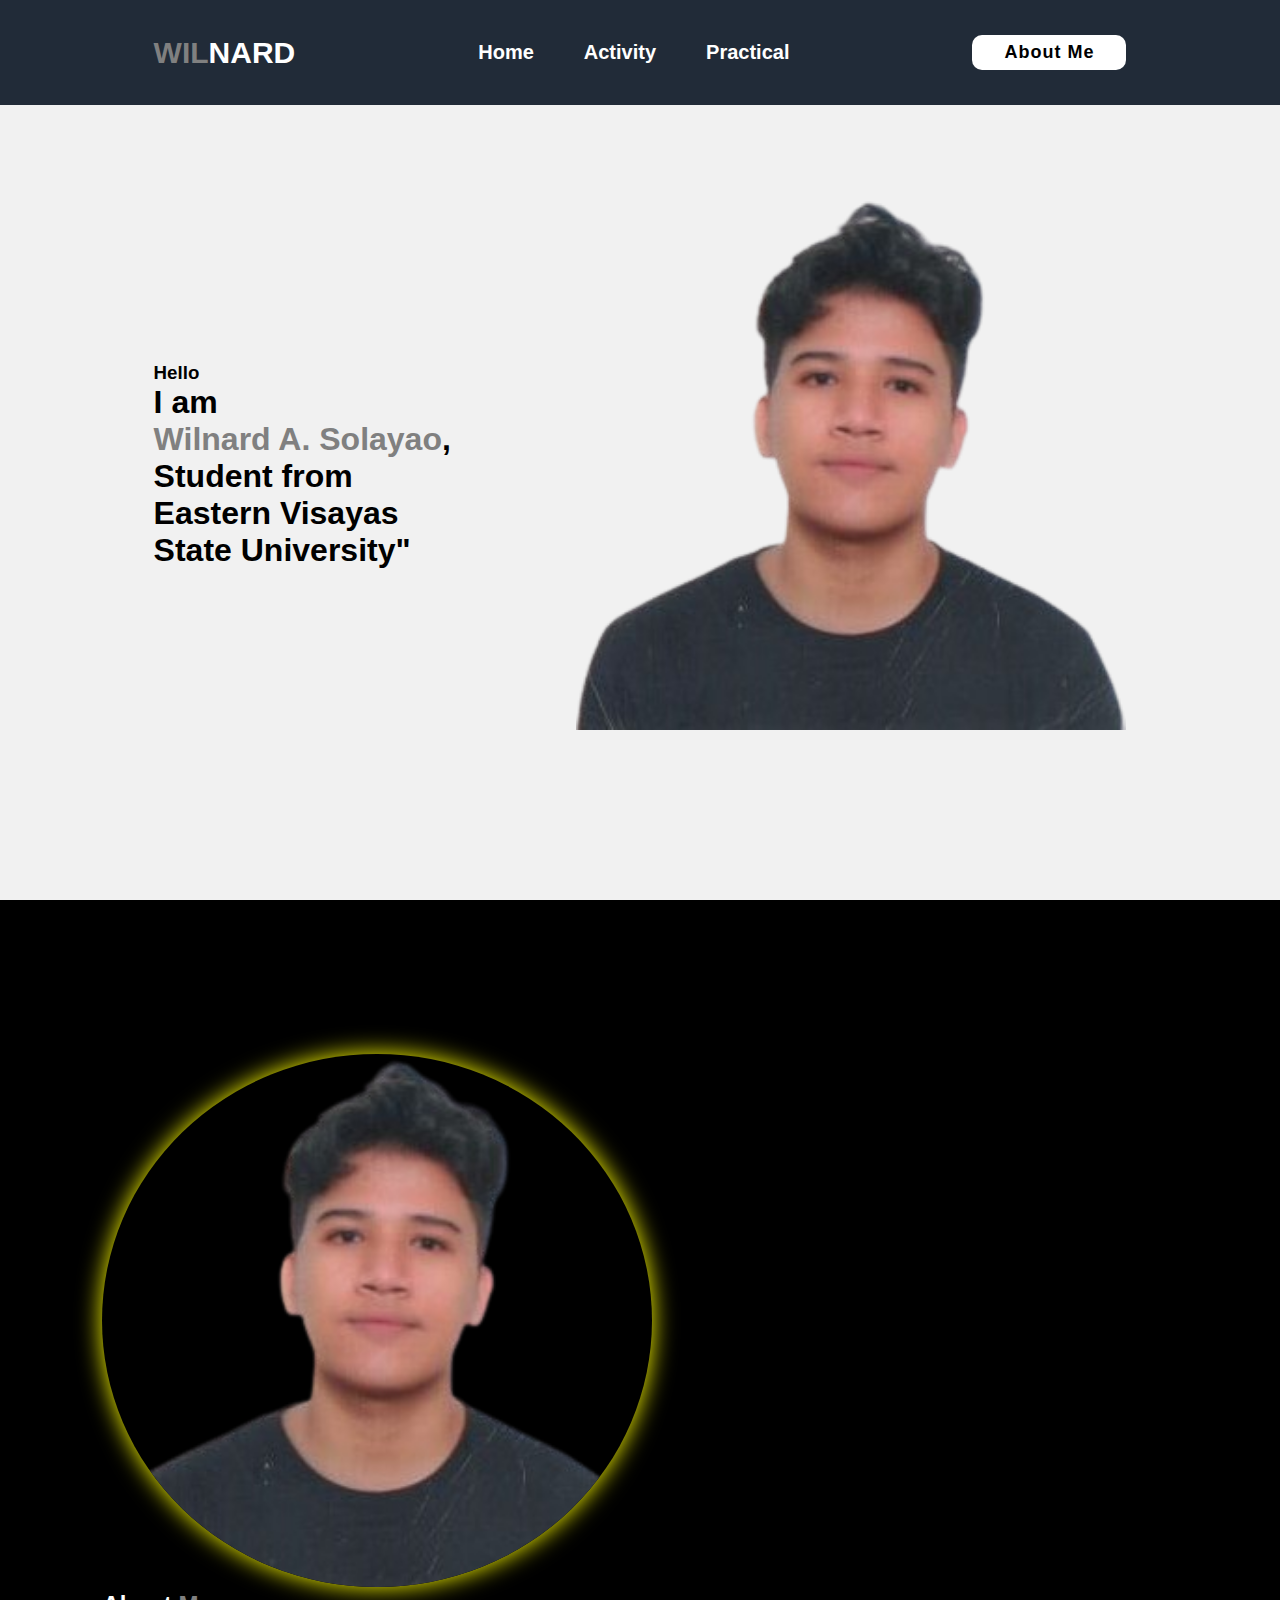
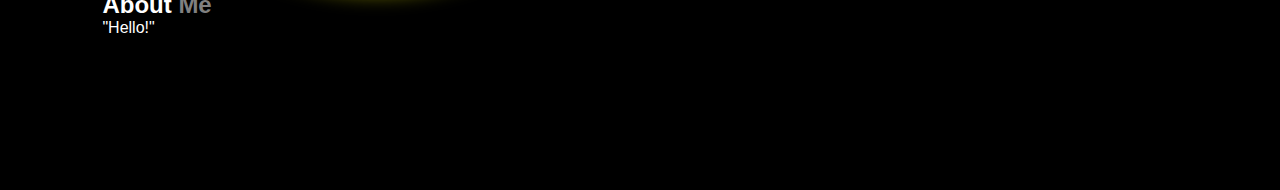
<file: index.html>
<!DOCTYPE html>
<html>
<head>
<link rel="stylesheet" type="text/css" href="style2.css">
<link rel="stylesheet" href="https://cdnjs.cloudflare.com/ajax/libs/font-awesome/6.5.2/css/all.min.css" integrity="sha512-SnH5WK+bZxgPHs44uWIX+LLJAJ9/2PkPKZ5QiAj6Ta86w+fsb2TkcmfRyVX3pBnMFcV7oQPJkl9QevSCWr3W6A==" crossorigin="anonymous" referrerpolicy="no-referrer" />

           <title> SOLAYAO </title>


</head>

</body>

<header class="header">

<a href="#" class="logo"><span>WIL</span>NARD</a>

<div class="navbar">

<ul>
  
<li><a href="#"> Home </a></li>
<li><a href="#"> Activity <i class="fas fa-caret-down"></i> </a>

  
<div class="dropdown-menu">
<ul>

<li><a href="Act1.html">Act1</a></li>
<li><a href="Act2.html">Act2</a></li>
<li><a href="Act3.html">Act3</a></li>
<li><a href="Tourist Destinations.html">Tourist Destinations</a></li>
<li><a href="Act4.html">Act4</a></li>
<li><a href="Act5.html">Act5</a></li>

</ul>
</div>
</li>
  
<li><a href="practical.html"> Practical </a></i>

</ul>   
</div>

<a href="#abawt" class="about"> About Me </a>
</header>

<section class="home">
<div class="home-content">


<h3>Hello</h3>
<h1>I am<span><br>Wilnard A. Solayao</span>,<br> Student from Eastern Visayas State University"</h1>

</div>

<div class="box">
<img src="Image/003__2_-removebg-preview.png">
</section>
</div>

<section class="aboutme">

<div class="about-img">
<img src="Image/003__2_-removebg-preview.png">
</div>

<div class="about-content">
<a name="about"><h2 class="heading">About <span> Me </span></h2></a>
<p> "Hello!"  </p>
</div>
</section>


</body>

</html>
</file>
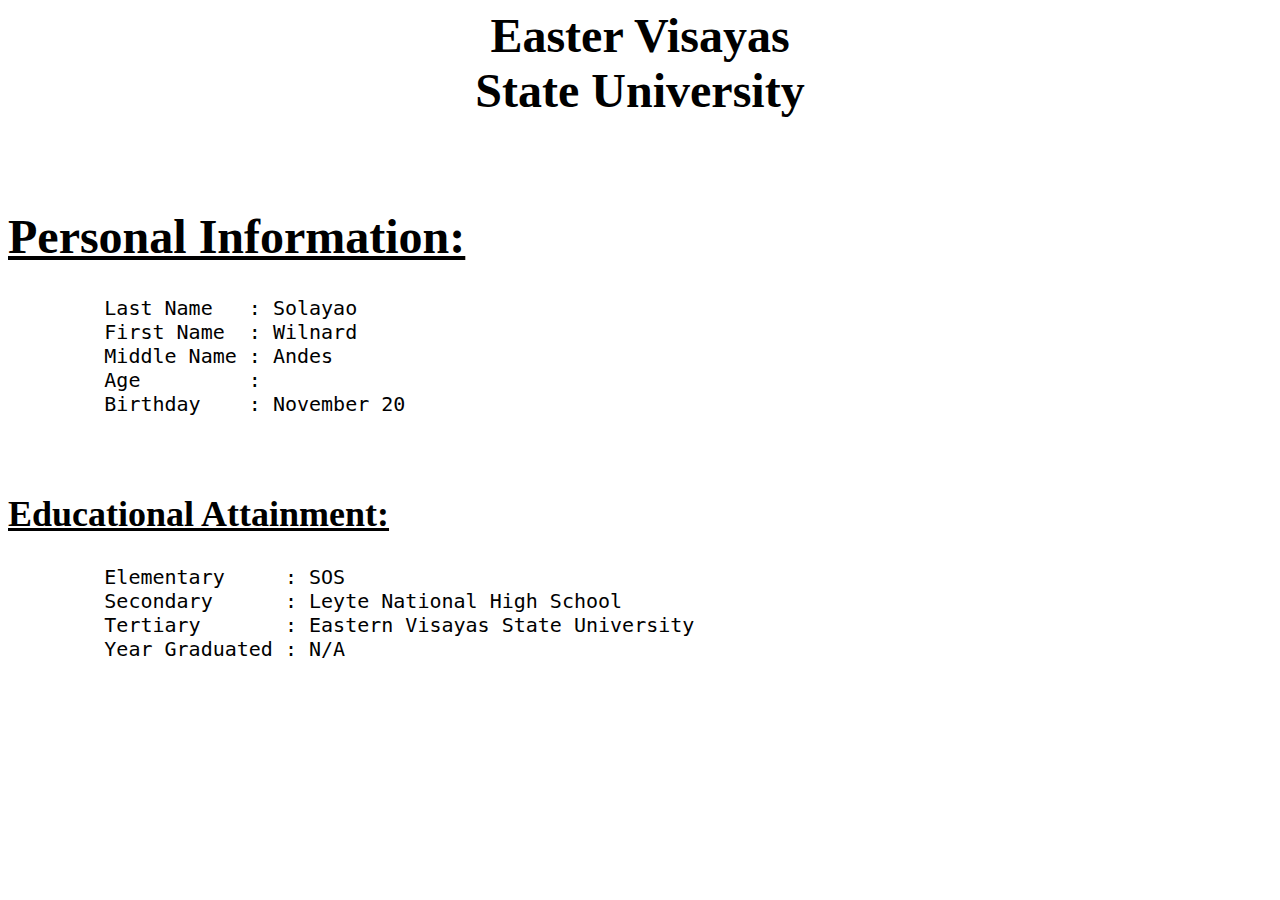
<file: act1.html>
<!DOCUMENT html>
<html>
<title>My First Webpage</title>

<font size="5">
<h1 align="center"> Easter Visayas<br>State University</h1>
<body>
<br>

<h1> <u>Personal Information: </u></h1>
<pre>
	Last Name   : Solayao
	First Name  : Wilnard
	Middle Name : Andes
	Age	    :
	Birthday    : November 20
</pre>
<br>

<h2> <u>Educational Attainment: </u></h2>
<pre>
	Elementary     : SOS
	Secondary      : Leyte National High School
	Tertiary       : Eastern Visayas State University
	Year Graduated : N/A
</pre>
<br>

</body>
</html>
</file>
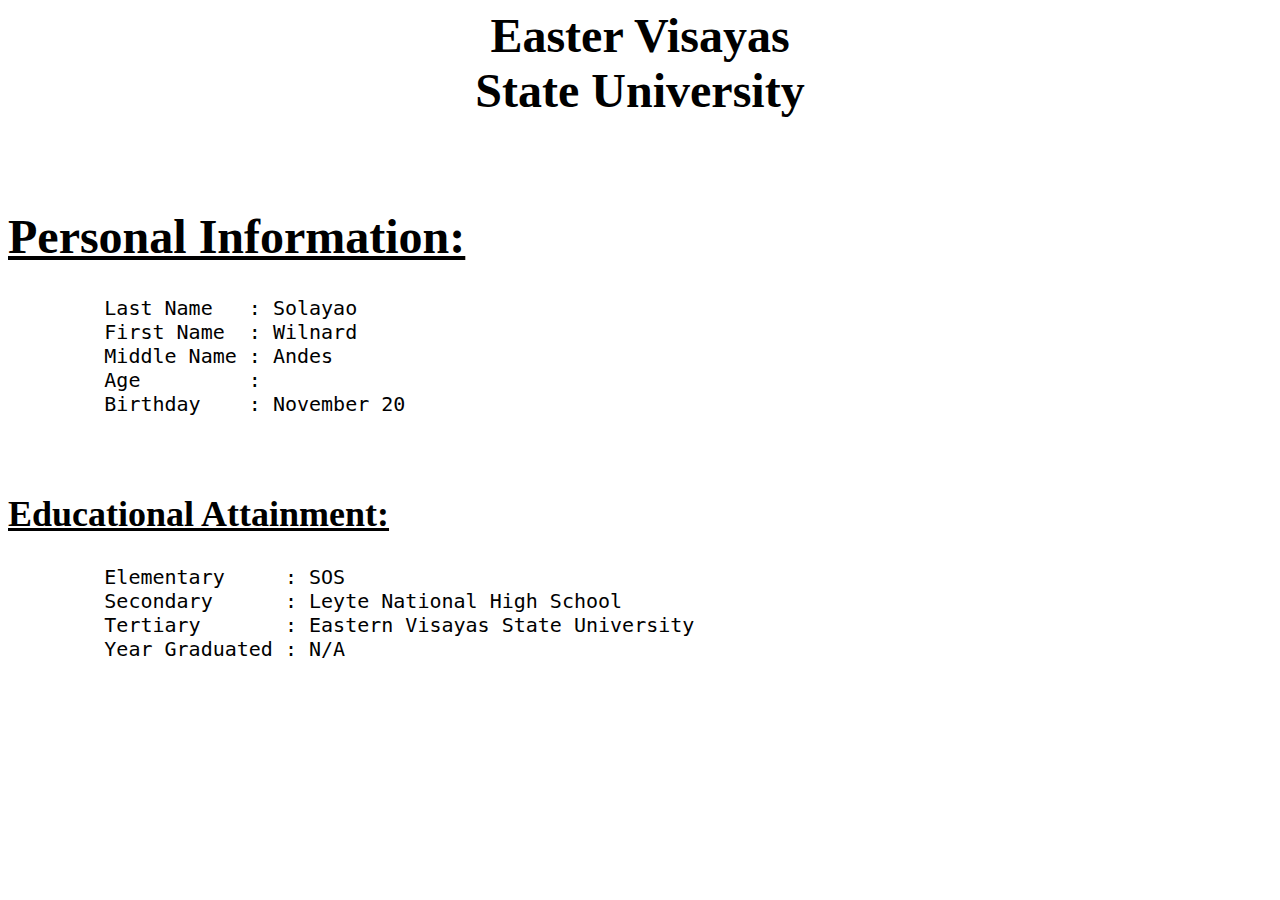
<file: Act1.html>
<!DOCUMENT html>
<html>
<title>My First Webpage</title>

<font size="5">
<h1 align="center"> Easter Visayas<br>State University</h1>
<body>
<br>

<h1> <u>Personal Information: </u></h1>
<pre>
	Last Name   : Solayao
	First Name  : Wilnard
	Middle Name : Andes
	Age	    :
	Birthday    : November 20
</pre>
<br>

<h2> <u>Educational Attainment: </u></h2>
<pre>
	Elementary     : SOS
	Secondary      : Leyte National High School
	Tertiary       : Eastern Visayas State University
	Year Graduated : N/A
</pre>
<br>

</body>
</html>
</file>
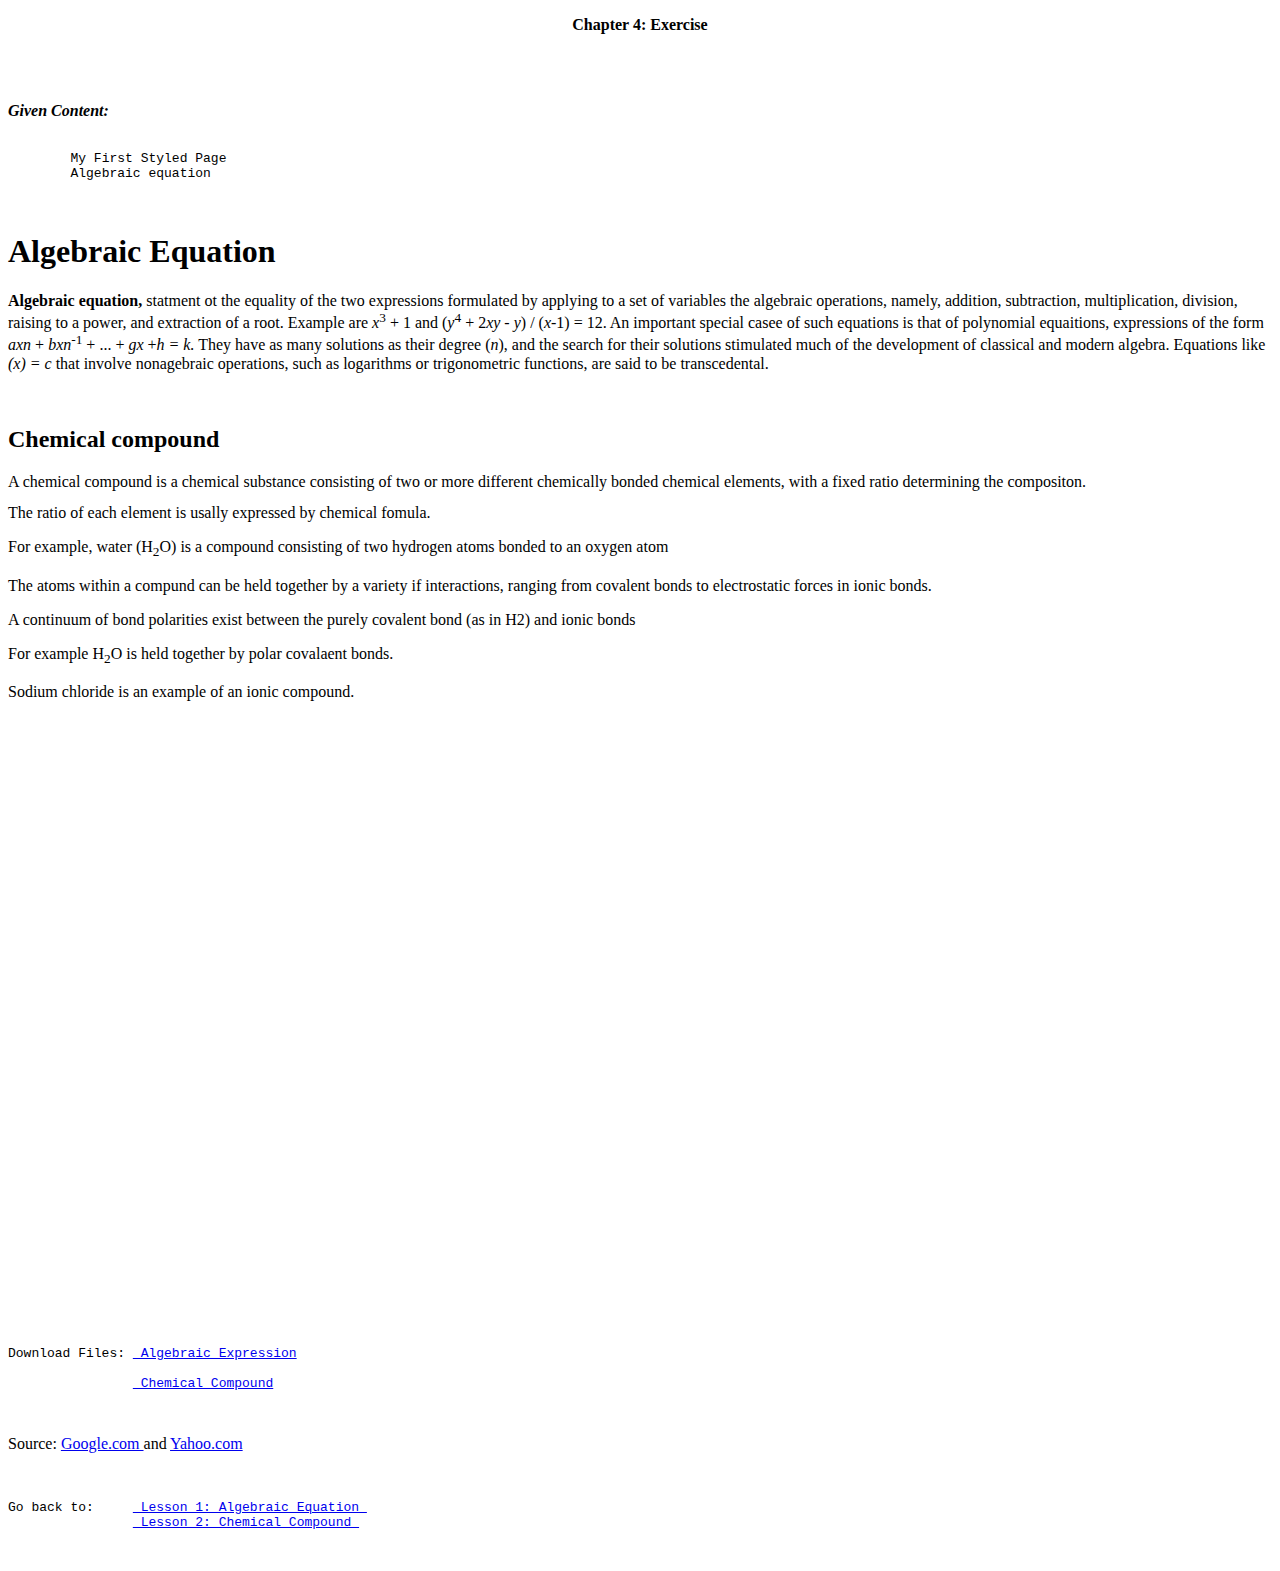
<file: act2.html>
<!DOCTYPE html>
<html>
<head>
<p align="center"><b>Chapter 4: Exercise</b></p><br><br>
<body>
<p><i><b>Given Content:</b></i>
<pre>

	My First Styled Page
	Algebraic equation
</pre>
<br>
<h1 id="ea">Algebraic Equation</h1>
<p><b>Algebraic equation,</b> statment ot the equality of the two expressions formulated by applying to a set of variables the algebraic operations, namely, addition, subtraction, multiplication, division, raising to a power, and extraction of a root. Example are <i>x</i><sup>3</sup> + 1 and (<i>y</i><sup>4</sup> + 2<i>xy</i> - <i>y</i>) / (<i>x</i>-1) = 12. An important special casee of such equations is that of polynomial equaitions, expressions of the form <i>axn</i> + <i>bxn</i><sup>-1</sup> + ... + <i>gx</i> +<i>h = k.</i> They have as many solutions as their degree (<i>n</i>), and the search for their solutions stimulated much of the development of classical and modern algebra. Equations like <i>(x) = c</i> that involve nonagebraic operations, such as logarithms or trigonometric functions, are said to be transcedental.</p><br>
<pre>
</pre>

<h2 id="cc"> Chemical compound</h2>
<pre>
</pre>
A chemical compound is a chemical substance consisting of two or more different chemically bonded chemical elements, with a fixed ratio determining the compositon.
<pre>
</pre>
The ratio of each element is usally expressed by chemical fomula.
<pre>
</pre>
<p>For example, water (H<sub>2</sub>O) is a compound consisting of two hydrogen atoms bonded to an oxygen atom</p>
<pre>
</pre>
<p>The atoms within a compund can be held together by a variety if interactions, ranging from covalent bonds to electrostatic forces in ionic bonds.</p>
<p>A continuum of bond polarities exist between the purely covalent bond (as in H2) and ionic bonds</p>
<pre>
</pre>
<p>For example H<sub>2</sub>O is held together by polar covalaent bonds.</p>
<pre>
</pre>
<p>Sodium chloride is an example of an ionic compound.</p><br>
<pre>







































</pre>
<pre>
<p>Download Files:	<a href="Algebraic Expresion.docx"> Algebraic Expression</a>

		<a href="Chemical Compound.docx"> Chemical Compound</a></p>	
</pre>

<p>Source:  <a href="https://www.google.com/"/> Google.com </a> and <a href="https://www.yahoo.com/"> Yahoo.com</a> </p><br>
<pre>
<p>Go back to: 	<a href="#ea"> Lesson 1: Algebraic Equation </a>
		<a href="#cc"> Lesson 2: Chemical Compound </a></p>
</pre>	

</body>
</head>
</html>
</file>
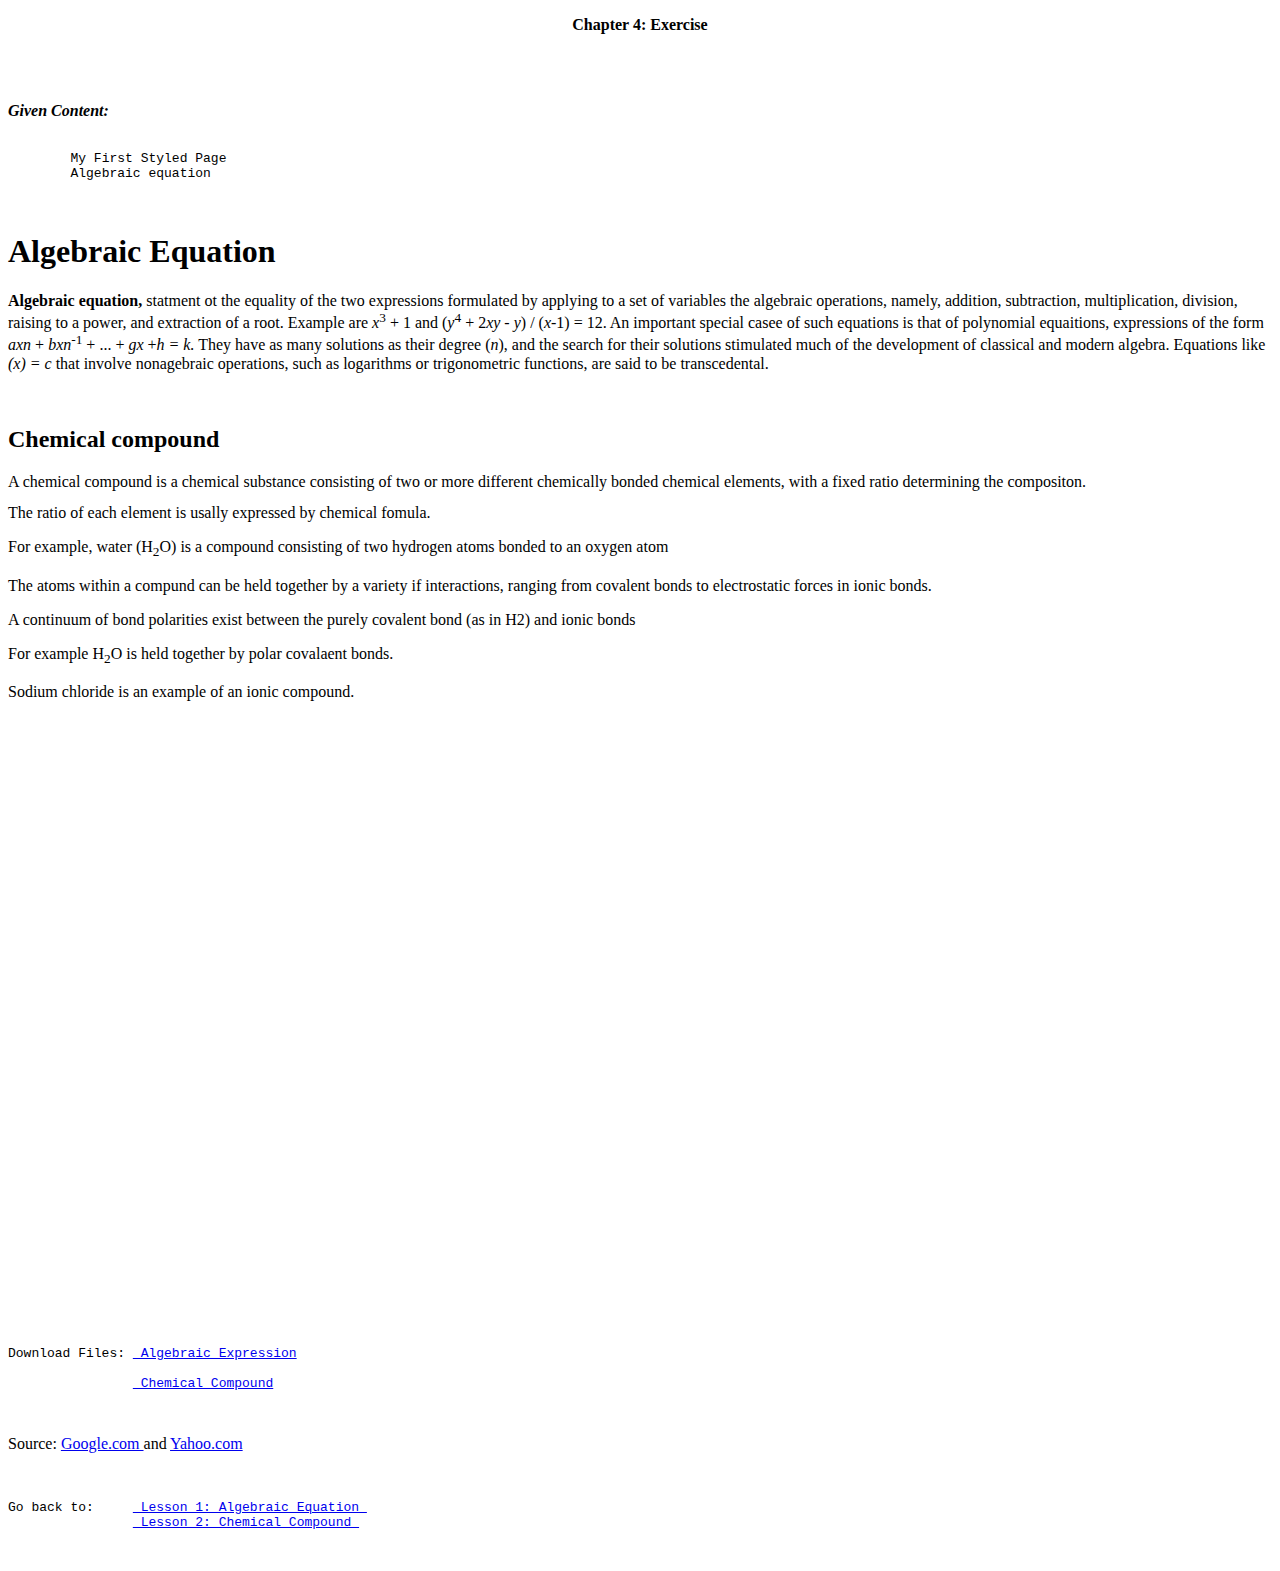
<file: Act2.html>
<!DOCTYPE html>
<html>
<head>
<p align="center"><b>Chapter 4: Exercise</b></p><br><br>
<body>
<p><i><b>Given Content:</b></i>
<pre>

	My First Styled Page
	Algebraic equation
</pre>
<br>
<h1 id="ea">Algebraic Equation</h1>
<p><b>Algebraic equation,</b> statment ot the equality of the two expressions formulated by applying to a set of variables the algebraic operations, namely, addition, subtraction, multiplication, division, raising to a power, and extraction of a root. Example are <i>x</i><sup>3</sup> + 1 and (<i>y</i><sup>4</sup> + 2<i>xy</i> - <i>y</i>) / (<i>x</i>-1) = 12. An important special casee of such equations is that of polynomial equaitions, expressions of the form <i>axn</i> + <i>bxn</i><sup>-1</sup> + ... + <i>gx</i> +<i>h = k.</i> They have as many solutions as their degree (<i>n</i>), and the search for their solutions stimulated much of the development of classical and modern algebra. Equations like <i>(x) = c</i> that involve nonagebraic operations, such as logarithms or trigonometric functions, are said to be transcedental.</p><br>
<pre>
</pre>

<h2 id="cc"> Chemical compound</h2>
<pre>
</pre>
A chemical compound is a chemical substance consisting of two or more different chemically bonded chemical elements, with a fixed ratio determining the compositon.
<pre>
</pre>
The ratio of each element is usally expressed by chemical fomula.
<pre>
</pre>
<p>For example, water (H<sub>2</sub>O) is a compound consisting of two hydrogen atoms bonded to an oxygen atom</p>
<pre>
</pre>
<p>The atoms within a compund can be held together by a variety if interactions, ranging from covalent bonds to electrostatic forces in ionic bonds.</p>
<p>A continuum of bond polarities exist between the purely covalent bond (as in H2) and ionic bonds</p>
<pre>
</pre>
<p>For example H<sub>2</sub>O is held together by polar covalaent bonds.</p>
<pre>
</pre>
<p>Sodium chloride is an example of an ionic compound.</p><br>
<pre>







































</pre>
<pre>
<p>Download Files:	<a href="Algebraic Expresion.docx"> Algebraic Expression</a>

		<a href="Chemical Compound.docx"> Chemical Compound</a></p>	
</pre>

<p>Source:  <a href="https://www.google.com/"/> Google.com </a> and <a href="https://www.yahoo.com/"> Yahoo.com</a> </p><br>
<pre>
<p>Go back to: 	<a href="#ea"> Lesson 1: Algebraic Equation </a>
		<a href="#cc"> Lesson 2: Chemical Compound </a></p>
</pre>	

</body>
</head>
</html>
</file>
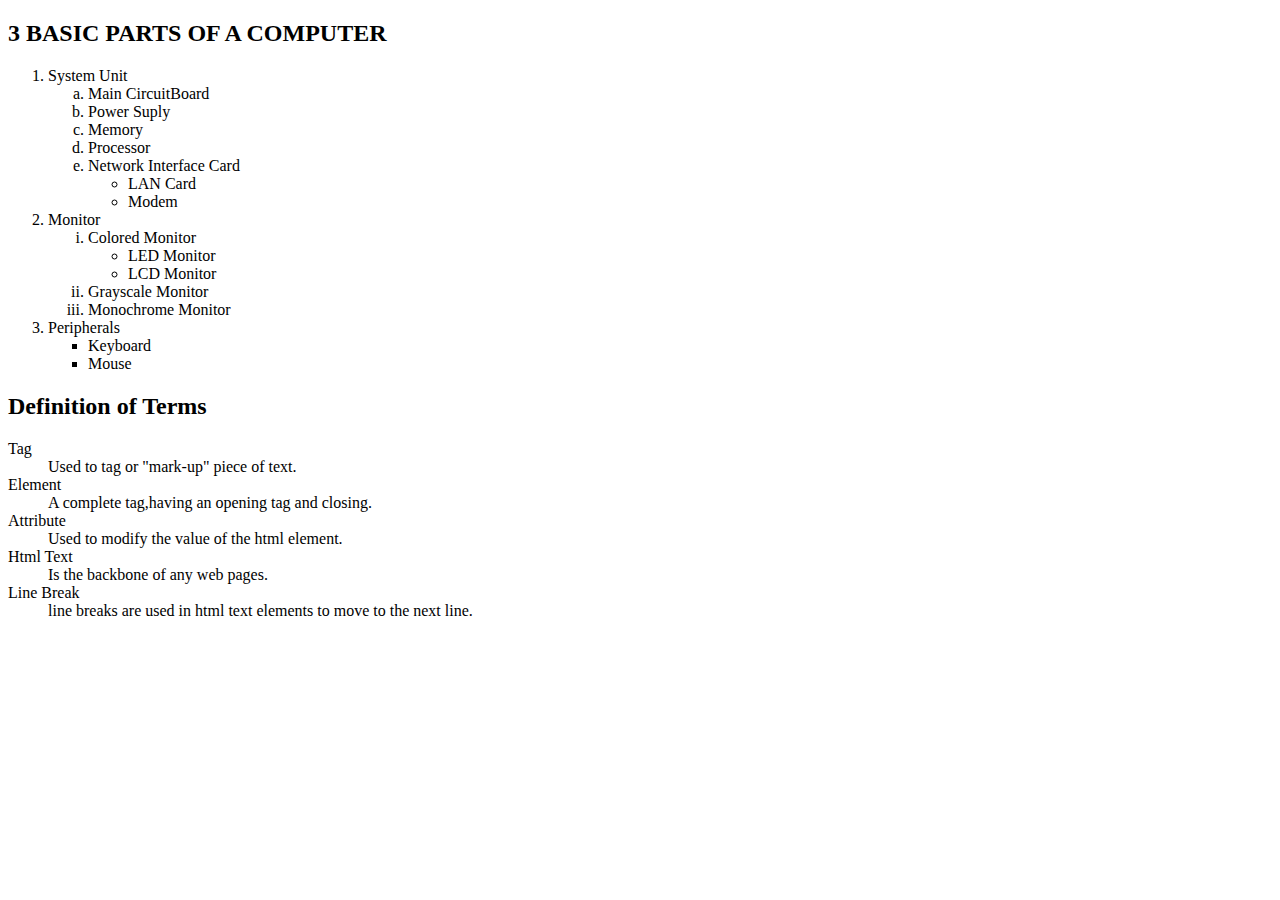
<file: Act3.html>
<!DOCTYPE html>
<html>
<head>
	<title>HTML LISTS</title>
</head>
<body>
<h2>3 BASIC PARTS OF A COMPUTER</h2>
<ol>
	<li>System Unit
	<ol type ="a">
		<li>Main CircuitBoard</li>
		<li>Power Suply</li>
		<li>Memory</li>
		<li>Processor</li>
		<li>Network Interface Card</li>
			<ul type="circle">
				<li>LAN Card</li>
				<li>Modem</li>
			</ul>
	</ol>
	</li>
	<li>Monitor
	<ol type ="i">
		<li>Colored Monitor</li>
			<ul type ="circle">
				<li>LED Monitor</li>
				<li>LCD Monitor</li>		
			</ul>
		<li>Grayscale Monitor</li>
		<li>Monochrome Monitor</li>

	</ol>
	</li>
	<li>Peripherals
	<ul type ="square">
		<li>Keyboard</li>
		<li>Mouse</li>


	</ul>
	</li>
</ol>
<h2>Definition of Terms</h2>
<dl>
	<dt>Tag</dt>
		<dd>Used to tag or "mark-up" piece of text.</dd>
	<dt>Element</dt>
		<dd>A complete tag,having an opening tag and closing.</dd>
	<dt>Attribute</dt>
		<dd>Used to modify the value of the html element.</dd>
	<dt>Html Text</dt>
		<dd>Is the backbone of any web pages.</dd>
	<dt>Line Break</dt>
		<dd>line breaks are used in html text elements to move to the next line.</dd>
</dl>
</body>
</html>
</file>
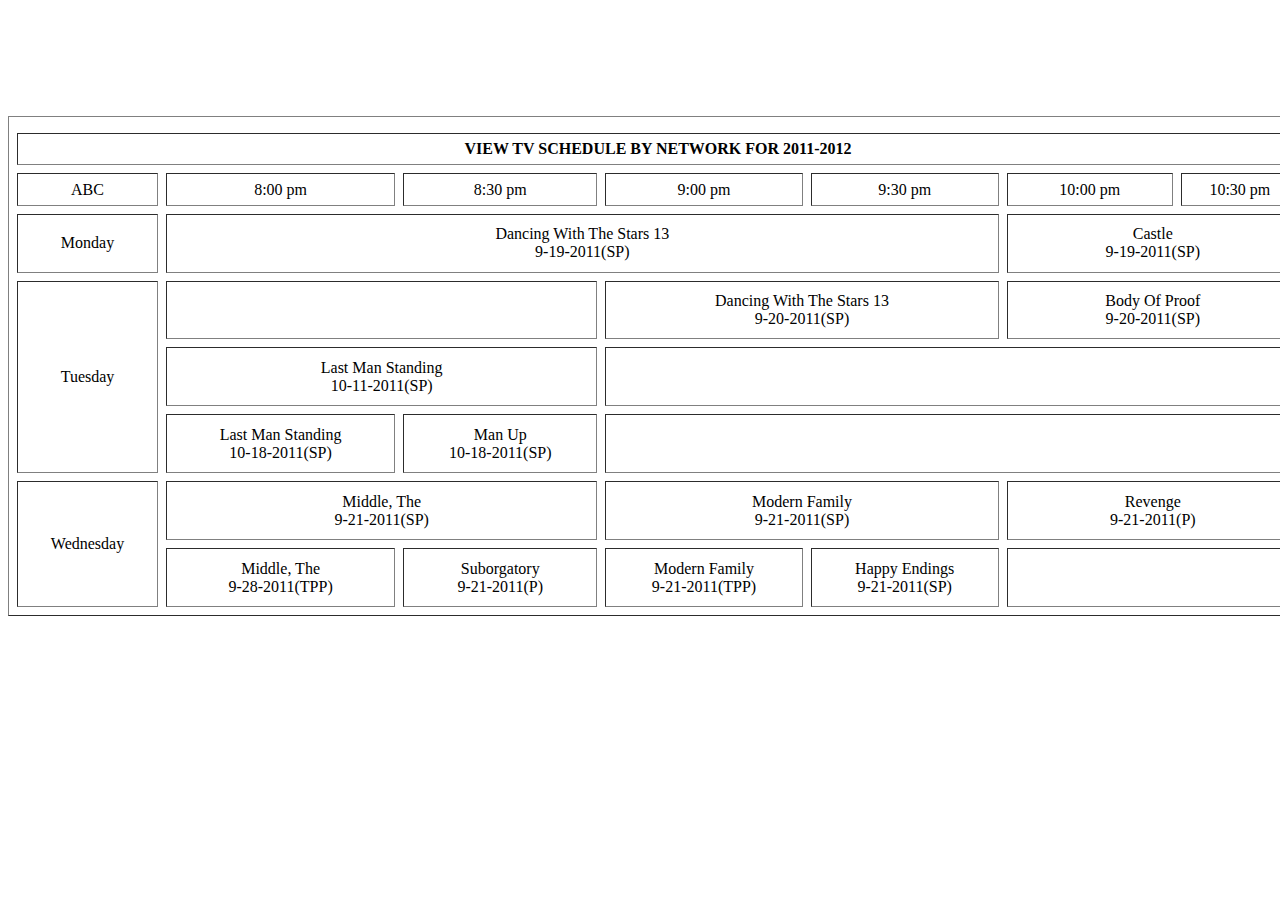
<file: Act4.html>
<!DOCTYPE html>
<html>
<head>
	<title></title>
</head>


<body bgcolor="white"> 	
<br>
<br>
<br>
<br>
<br>
<br>
<table border="1" cellspacing="8" height="500" width="1300" align="center">

<tr>
<tr align="center">
<td colspan="8"><b>VIEW TV SCHEDULE BY NETWORK FOR 2011-2012</b></td>
<tr align="center">
  	<td> ABC</td>
	<td> 8:00 pm </td>
	<td> 8:30 pm </td>
	<td> 9:00 pm</td>
	<td> 9:30 pm </td>
	<td> 10:00 pm</td>
	<td colspan="3"> 10:30 pm</td>
</tr>

<tr align="center">

        <td> Monday </td>
	<td colspan="4">Dancing With The Stars 13<br> 9-19-2011(SP)</td>
	<td colspan="3"> Castle <br> 9-19-2011(SP)</td>
</tr>
	
<tr align="center">
  	
                <td rowspan="3">Tuesday</td>
                <td colspan="2"></td>
	<td colspan="2"> Dancing With The Stars 13<br> 9-20-2011(SP)</td>
	<td colspan="3"> Body Of Proof <br> 9-20-2011(SP)</td>
	

	
</tr>

<tr align="center">
	<td colspan="2"> Last Man Standing<br> 10-11-2011(SP)</td>
	<td colspan="4"> </td>
	

</tr>

<tr align="center">
	<td> Last Man Standing<br> 10-18-2011(SP)</td>
	<td >Man Up<br> 10-18-2011(SP) </td>
	<td colspan="4"> </td>
	

</tr>


<tr align="center">
  	<td rowspan="2"> Wednesday </td>
	<td colspan="2">Middle, The<br> 9-21-2011(SP)</td>
	<td colspan="2"> Modern Family<br> 9-21-2011(SP)</td>
	<td colspan="2">Revenge<br> 9-21-2011(P)</td>
	
	
     
</tr>

 <tr align="center">
  	
	<td>Middle, The<br> 9-28-2011(TPP)</td>
	<td> Suborgatory<br> 9-21-2011(P)</td>
	<td> Modern Family<br> 9-21-2011(TPP)</td>
	<td>Happy Endings<br> 9-21-2011(SP)</td>
	<td colspan="4"></td>
		
     
</tr>  
	
     
	

</table>




</body>
















</html>
</file>
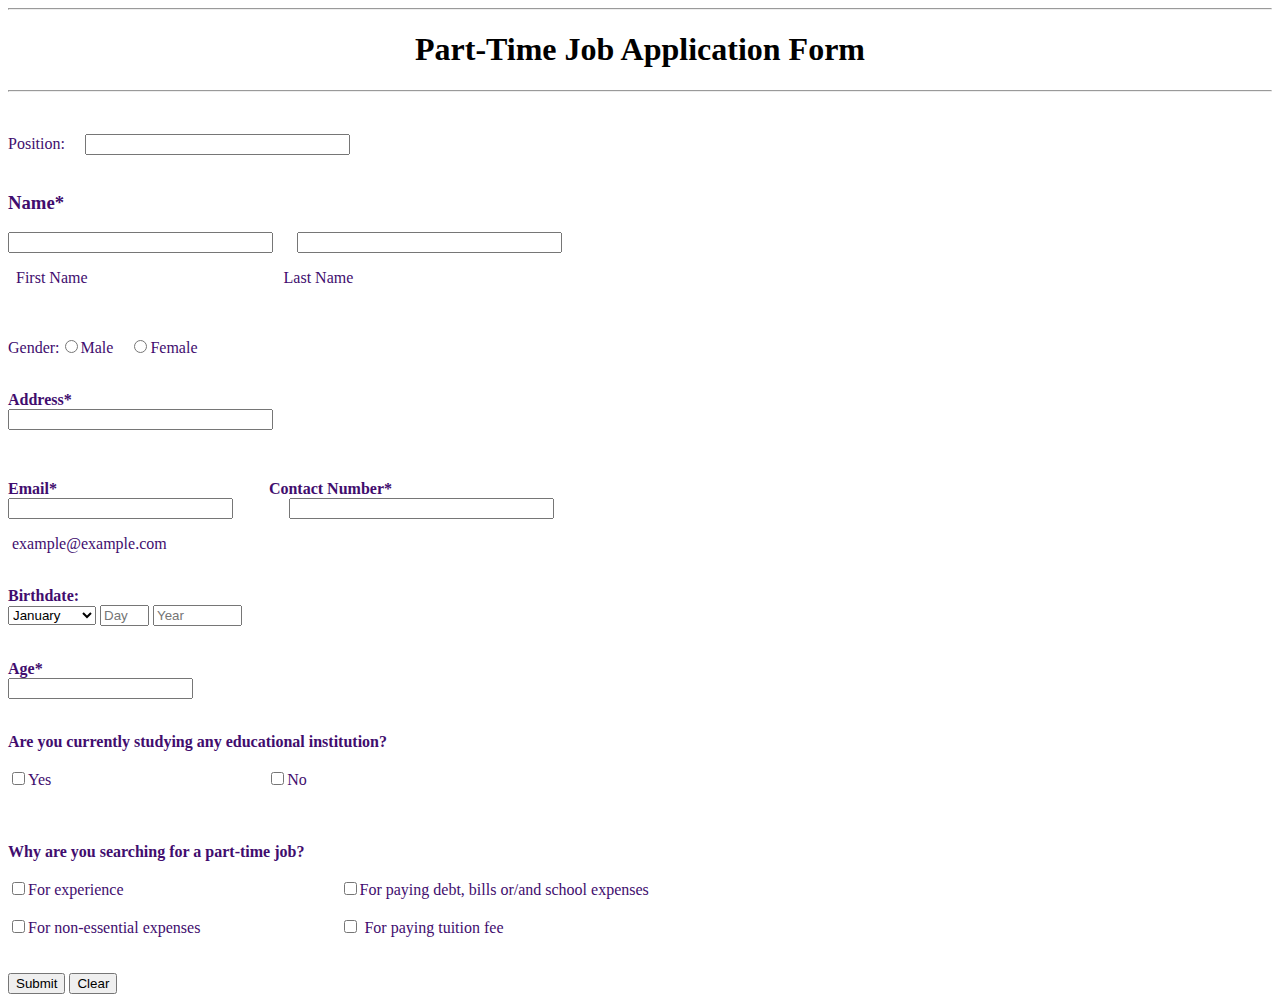
<file: Act5.html>
<!DOCTYPE html>
<hmtl>
<head>
  <title>Survey Form</title>
</head>
<body bgcolor="white">
  <hr>
  <h1 align="center">Part-Time Job Application Form</h1>
  <hr>
  <form>
    <font color="410D6E">
    <br>
	<p>Position:&nbsp;&nbsp;&nbsp;&nbsp;&nbsp;<input type="text" size="30">
	<br>
	<br>
    <h3>Name*</h3>
    <input type="text" size="30">
   &nbsp;&nbsp;&nbsp;&nbsp;&nbsp;<input type="text" size="30">
    <p>&nbsp;&nbsp;First Name&nbsp;&nbsp;&nbsp;&nbsp;&nbsp;&nbsp;&nbsp;&nbsp;&nbsp;&nbsp;&nbsp;&nbsp;&nbsp;&nbsp;&nbsp;&nbsp;&nbsp;&nbsp;&nbsp;&nbsp;&nbsp;&nbsp;&nbsp;&nbsp;&nbsp;&nbsp;&nbsp;&nbsp;&nbsp;&nbsp;&nbsp;&nbsp;&nbsp;&nbsp;&nbsp;&nbsp;&nbsp;&nbsp;&nbsp;&nbsp;&nbsp;&nbsp;&nbsp;&nbsp;&nbsp;&nbsp;&nbsp;&nbsp;&nbsp;Last Name</p>
    <br>
    <p>Gender:<input type="radio" id="Gender" name="Male">Male&nbsp;&nbsp;&nbsp;&nbsp;<input type="radio" id="Gender" name="Female">Female
    <br>
    <br><p><b>Address*</b>&nbsp;&nbsp;&nbsp;&nbsp;&nbsp;&nbsp;&nbsp;&nbsp;&nbsp;&nbsp;&nbsp;&nbsp;&nbsp;&nbsp;&nbsp;&nbsp;&nbsp;&nbsp;&nbsp;&nbsp;&nbsp;&nbsp;&nbsp;&nbsp;&nbsp;&nbsp;&nbsp;&nbsp;&nbsp;&nbsp;&nbsp;&nbsp;&nbsp;&nbsp;&nbsp;&nbsp;&nbsp;&nbsp;&nbsp;&nbsp;&nbsp;&nbsp;&nbsp;&nbsp;&nbsp;&nbsp;&nbsp;&nbsp;&nbsp;&nbsp;&nbsp;&nbsp;&nbsp;&nbsp;<br><input type="email" size="30"></p>
    <br>
    <p><b>Email*</b>&nbsp;&nbsp;&nbsp;&nbsp;&nbsp;&nbsp;&nbsp;&nbsp;&nbsp;&nbsp;&nbsp;&nbsp;&nbsp;&nbsp;&nbsp;&nbsp;&nbsp;&nbsp;&nbsp;&nbsp;&nbsp;&nbsp;&nbsp;&nbsp;&nbsp;&nbsp;&nbsp;&nbsp;&nbsp;&nbsp;&nbsp;&nbsp;&nbsp;&nbsp;&nbsp;&nbsp;&nbsp;&nbsp;&nbsp;&nbsp;&nbsp;&nbsp;&nbsp;&nbsp;&nbsp;&nbsp;&nbsp;&nbsp;&nbsp;&nbsp;&nbsp;&nbsp;&nbsp;<b>Contact Number*</b><br><input type="email" size="25">&nbsp;&nbsp;&nbsp;&nbsp;&nbsp;&nbsp;&nbsp;&nbsp;&nbsp;&nbsp;&nbsp;&nbsp;&nbsp;&nbsp;<input type="email" size="30"></p>
    <p>&nbsp;example@example.com&nbsp;&nbsp;&nbsp;&nbsp;&nbsp;&nbsp;&nbsp;&nbsp;&nbsp;&nbsp; </p>
    <br>
     
    
    <b>Birthdate:</b> 
    <br>
        <select name="month">
        <option value="January">January</option> <option value="February">February</option>
        <option value="March">March</option>
	<option value="April">April</option>
	<option value="May">May</option>
	<option value="June">June</option>
	<option value="July">July</option>
	<option value="August">August</option>
	<option value="September">September</option>
	<option value="October">October</option>
	<option value="November">November</option>
	<option value="December">December</option>
    </select>
    <input type="text" placeholder="Day" maxlength="2" size="3">
    <input type="text" placeholder="Year" maxlength="4" size="8">
<br>
<br>

<p><b>Age*</b>&nbsp;&nbsp;&nbsp;&nbsp;&nbsp;&nbsp;&nbsp;&nbsp;&nbsp;&nbsp;&nbsp;&nbsp;&nbsp;&nbsp;&nbsp;&nbsp;&nbsp;&nbsp;&nbsp;&nbsp;&nbsp;&nbsp;&nbsp;&nbsp;&nbsp;&nbsp;&nbsp;&nbsp;&nbsp;&nbsp;&nbsp;&nbsp;&nbsp;&nbsp;&nbsp;&nbsp;&nbsp;&nbsp;&nbsp;&nbsp;&nbsp;&nbsp;&nbsp;&nbsp;&nbsp;&nbsp;&nbsp;&nbsp;&nbsp;&nbsp;&nbsp;&nbsp;&nbsp;&nbsp;<br><input type="number" max="110"></p>
 <label><br><strong>Are you currently studying any educational institution?</strong></label>
    <br>
    <br>
    <input type="checkbox" name="" value="">Yes&nbsp;&nbsp;&nbsp;&nbsp;&nbsp;&nbsp;&nbsp;&nbsp;&nbsp;&nbsp;&nbsp;&nbsp;&nbsp;&nbsp;&nbsp;&nbsp;&nbsp;&nbsp;&nbsp;&nbsp;&nbsp;&nbsp;&nbsp;&nbsp;&nbsp;&nbsp;&nbsp;&nbsp;&nbsp;&nbsp;&nbsp;&nbsp;&nbsp;&nbsp;&nbsp;&nbsp;&nbsp;&nbsp;&nbsp;&nbsp;&nbsp;&nbsp;&nbsp;&nbsp;&nbsp;&nbsp;&nbsp;&nbsp;&nbsp;&nbsp;&nbsp;&nbsp;&nbsp;&nbsp;<input type="checkbox" name="" value="">No
    <br>
    <br>
    <br>
    <br>
    <label><strong>Why are you searching for a part-time job?</strong></label>
    <br>
    <br>
    <input type="checkbox" name="" value="">For experience&nbsp;&nbsp;&nbsp;&nbsp;&nbsp;&nbsp;&nbsp;&nbsp;&nbsp;&nbsp;&nbsp;&nbsp;&nbsp;&nbsp;&nbsp;&nbsp;&nbsp;&nbsp;&nbsp;&nbsp;&nbsp;&nbsp;&nbsp;&nbsp;&nbsp;&nbsp;&nbsp;&nbsp;&nbsp;&nbsp;&nbsp;&nbsp;&nbsp;&nbsp;&nbsp;&nbsp;&nbsp;&nbsp;&nbsp;&nbsp;&nbsp;&nbsp;&nbsp;&nbsp;&nbsp;&nbsp;&nbsp;&nbsp;&nbsp;&nbsp;&nbsp;&nbsp;&nbsp;&nbsp;<input type="checkbox" name="" value="">For paying debt, bills or/and school expenses
    <br>
    <br>
    <input type="checkbox" name="" value="">For non-essential expenses&nbsp;&nbsp;&nbsp;&nbsp;&nbsp;&nbsp;&nbsp;&nbsp;&nbsp;&nbsp;&nbsp;&nbsp;&nbsp;&nbsp;&nbsp;&nbsp;&nbsp;&nbsp;&nbsp;&nbsp;&nbsp;&nbsp;&nbsp;&nbsp;&nbsp;&nbsp;&nbsp;&nbsp;&nbsp;&nbsp;&nbsp;&nbsp;&nbsp;&nbsp;&nbsp;<input type="checkbox" name="" value=""> For paying tuition fee
    <br><br><br>
    <input type="Submit" value="Submit" size="50">
    <input type="reset" value="Clear" size="50">
  </font>
  </form>
</body>
</html>
</file>
<file: style2.css>
*{
margin: 0;
padding: 0;
box-sizing: border-box;
font-family: 'Poppins' ,sans-serif;
text-decoration: none;
list-style: none;
position: relative;
}

.header{
position: fixed;
top: 0; left: 0;
width: 100%;
padding: 35px 12%;
background: #212b38;
backdrop-filter: blur(10px);
display: flex;
justify-content: space-between;
align-items: center;
z-index: 100;
}

.logo{
font-size: 30px;
color: white;
font-weight: 600;
transition: 0.2s ease;
}

.logo:hover{
color: gray;
text-shadow: 0 0 25px black,
             0 0 50px black;
transform: scale(1.1);
}

span{
color: gray;
}

.navbar ul{
display: flex;
}

.navbar a{
font-size: 20px;
color: white;
font-weight: 600;
margin: 0 25px;
border-bottom: 3px solid transparent;
transition: 0.3s ease;
border-radius: 8px;
}

.navbar a:hover,
.navbar a.active{
background-color: #212b38;
color: blue;
border-radius: 8px;
transition: 0.3 ease;
}

.dropdown-menu {
display: none;
}

.navbar ul li:hover .dropdown-menu{
display: block;
position: absolute;
left: 0;
top: 100%;
background: #212b38;
border-radius: 20px;
}

.dropdown-menu ul{
display: block;
}

.dropdown-menu ul li{
width: 150px;
padding: 10px;
}


.about{
padding: 5px 30px;
background-color: white;
color: black;
border: 2px solid transparent;
border-radius: 10px;
font-size: 18px;
letter-spacing: 1px;
font-weight: 600;
transition: 0.3 ease;
}

.about:hover{
background-color: gray;
box-shadow: 0 0 25px black;
color: white;
}

.home{
width: 100%;
min-height: 100vh;
background: rgb(241, 241, 241);
display: flex;
align-items: center;
gap: 7em;
padding: 30px 12% 0;
}

.box img{
position: relative;
width: 550px;
}

.aboutme{
justify-content: center;
align-items: center;
padding: 12% 8%;
gap: 10em;
background: black;
}

.about-img img{
position: relative;
width: 550px;
box-shadow: 0 0 25px yellow;
border-radius: 50%
}
.about-content{
    color:white;
}
.about-content h2{
text-align: left;
color: white;
font-size: 45;
}
#ee {
    background-color: black;
}
</file>
